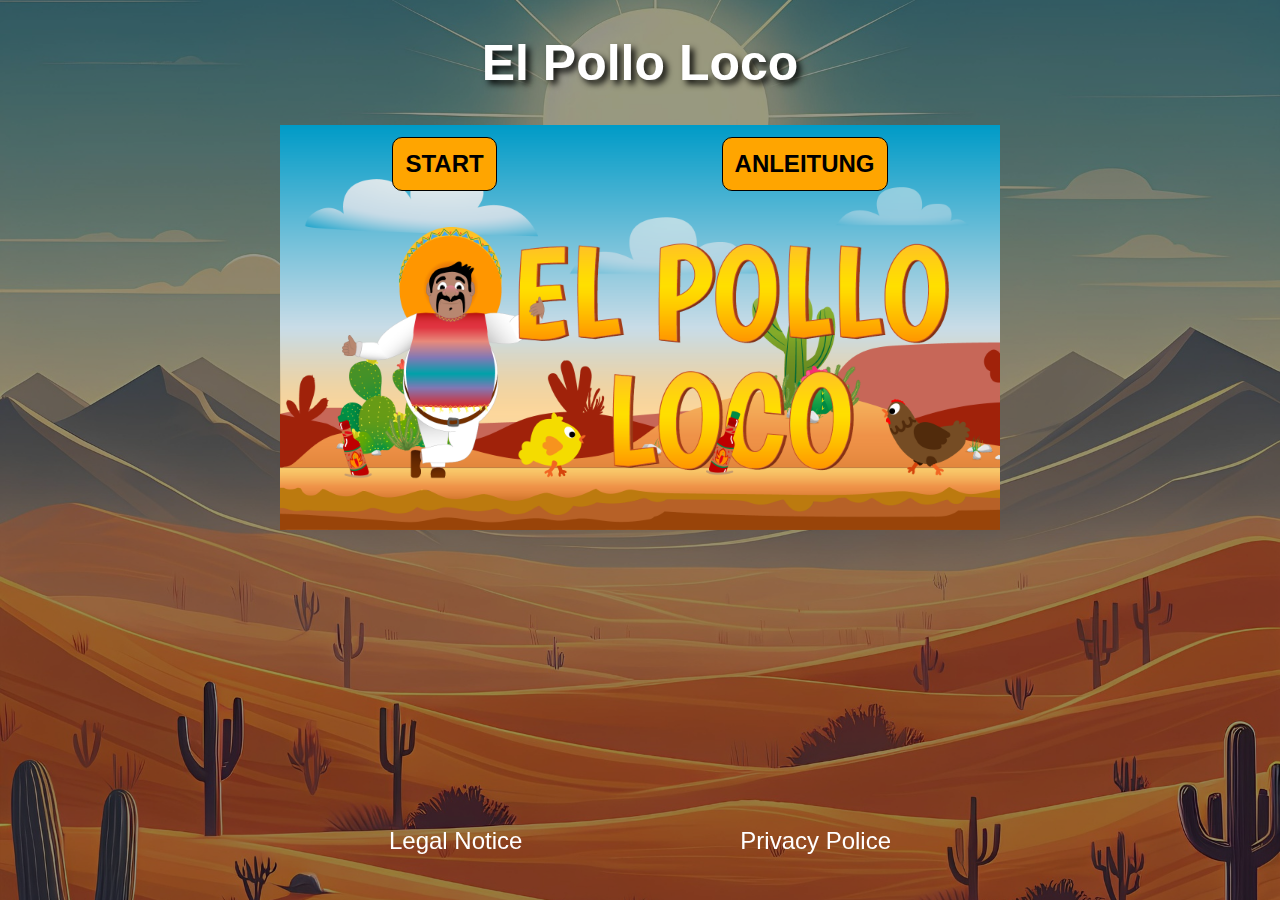
<file: index.html>
<!DOCTYPE html>
<html lang="en">
  <head>
    <meta charset="UTF-8" />
    <meta name="viewport" content="width=device-width, initial-scale=1.0" />
    <meta name="google" content="notranslate" />
    <title>El Pollo Loco</title>

    <link rel="stylesheet" href="style.css" />
    <link
      rel="icon"
      type="image/x-icon"
      href="./img/2_character_pepe/1_idle/idle/I-1.png"
    />

    <script src="./models/world.class.js"></script>
    <script src="./models/drawableObject.class.js"></script>
    <script src="./models/statusbars.class.js"></script>
    <script src="./models/statusbar-bottle.class.js"></script>
    <script src="./models/statusbar-coins.class.js"></script>
    <script src="./models/statusbar-endboss.js"></script>
    <script src="./models/movableObject.class.js"></script>
    <script src="./models/backgroudObjects.class.js"></script>
    <script src="./models/character.class.js"></script>
    <script src="./models/chicken.class.js"></script>
    <script src="./models/chicken-small.class.js"></script>
    <script src="./models/clouds.class.js"></script>
    <script src="./models/keyboard.class.js"></script>
    <script src="./models/level.class.js"></script>
    <script src="./models/endboss.class.js"></script>
    <script src="./models/bottle.class.js"></script>
    <script src="./models/coin.class.js"></script>
    <script src="./models/throwable-object.class.js"></script>
    <script src="./models/controll-objects.class.js"></script>
    <script src="./levels/level1.js"></script>
    <script src="./js/game.js"></script>
  </head>
  <body onload="">
    <h1><b>El Pollo Loco</b></h1>

    <div id="container" class="container">
      <div id="canvas_container" class="canvas-container d-none">
        <!-- CANVAS -->
        <canvas id="canvas" width="720" height="480"></canvas>
        <div class="fullscreen-sound">
          <img
            id="volumenOff"
            class="volumen-off-btn"
            src="./img/volume-off-solid.svg"
            alt="VolumeOff"
          />
          <img
            onclick="toggleFullScreen()"
            id="fullscreen"
            class="fullscreen volumen-off-btn"
            src="./img/expand-solid.svg"
            alt="Fullscreen"
          />
        </div>

        <img
          id="youwon"
          class="youwon d-none"
          src="./img/9_intro_outro_screens/win/won_2.png"
          alt=""
        />
        <img
          id="youlose"
          class="youwon d-none"
          src="./img/9_intro_outro_screens/game_over/game over.png"
          alt=""
        />
        <div id="play_again" class="play-again-container cont-btns d-none">
          <button onclick="resetWorld()">Play again</button>
          <button onclick="returnToMenu()">Menu</button>
        </div>
      </div>

      <div id="content" class="content">
        <div class="cont-btns">
          <button onclick="init()"><b>START</b></button>
          <button onclick="directions()"><b>ANLEITUNG</b></button>
        </div>
        <img
          class="startscreen-img"
          src="./img/9_intro_outro_screens/start/startscreen_1.png"
          alt=""
        />
        <div id="directions" class="directions d-none">
          <h2>Anleitung</h2>

          <div class="d-fl-space-bet">
            <span>Links laufen: </span>
            <span>Pfeiltaste Links</span>
          </div>
          <div class="d-fl-space-bet">
            <span>Rechts laufen: </span>
            <span>Pfeiltaste Rechts</span>
          </div>
          <div class="d-fl-space-bet">
            <span>Springen: </span>
            <span>Space-Taste</span>
          </div>
          <div class="d-fl-space-bet">
            <span>Flasche werfen: </span>
            <span>D-Taste</span>
          </div>
        </div>
      </div>
      <div id="mobile_btns" class="mobile-btns d-none">
        <div class="left-side">
          <button id="btn_left">
            <img src="./img/arrow-left-solid.svg" alt="" />
          </button>
          <button id="btn_right">
            <img src="./img/arrow-right-solid.svg" alt="" />
          </button>
        </div>
        <div class="left-side">
          <button id="btn_jump">
            <img src="./img/arrow-up-solid.svg" alt="" />
          </button>
          <button id="btn_throw">
            <img src="./img/wine-bottle-solid.svg" alt="" />
          </button>
        </div>
      </div>
    </div>
    <footer class="polices">
      <a href="./legalnotice.html">Legal Notice</a>
      <a href="./privacypolice.html">Privacy Police</a>
    </footer>

    <span class="landscape-info d-none"
      ><b>Turn your Device to landscape mode</b></span
    >
  </body>
</html>
</file>
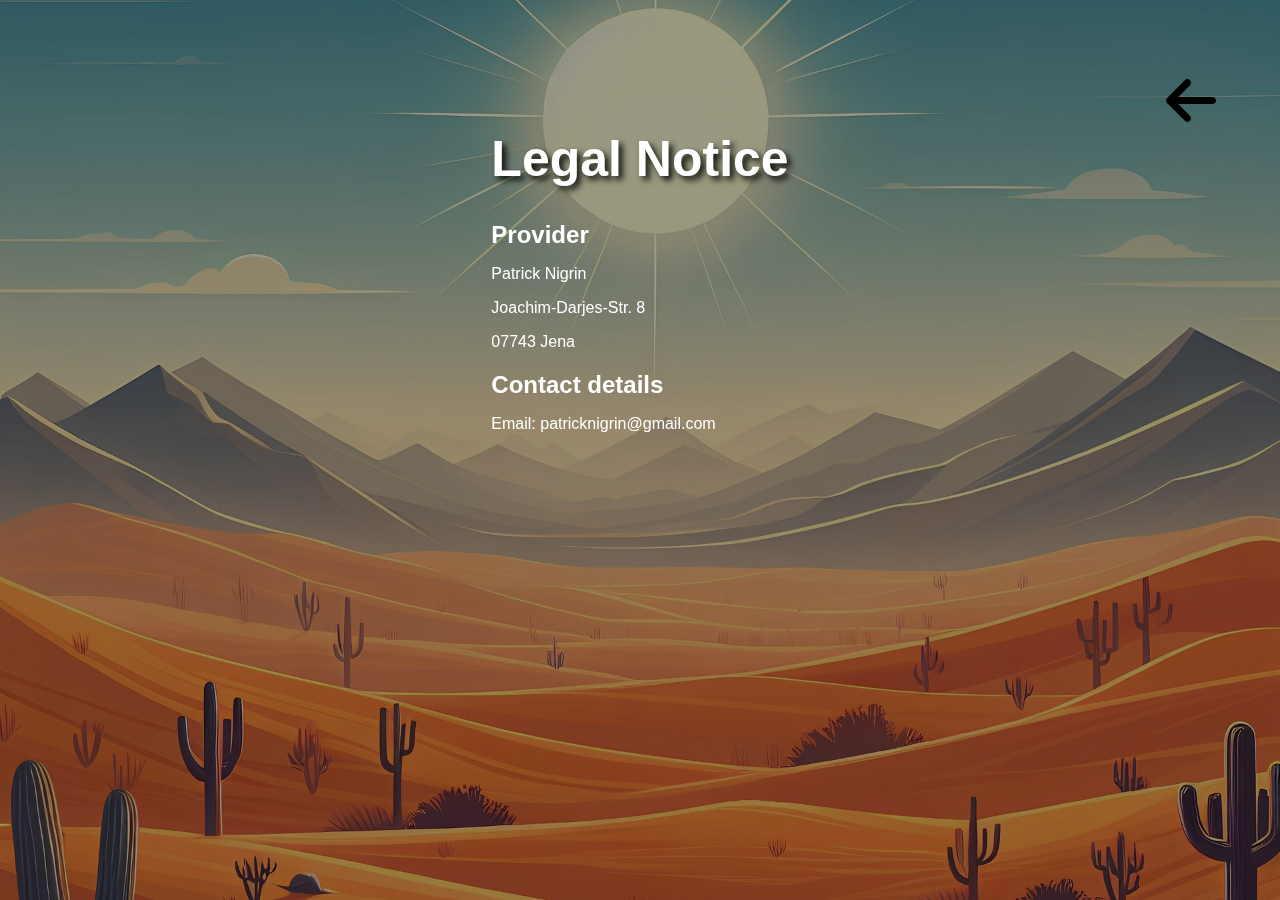
<file: legalnotice.html>
<!DOCTYPE html>
<html lang="en">
  <head>
    <meta charset="UTF-8" />
    <meta name="viewport" content="width=device-width, initial-scale=1.0" />
    <title>Legal Notice</title>
    <link rel="stylesheet" href="style.css" />
    <link
      rel="icon"
      type="image/x-icon"
      href="./img/2_character_pepe/1_idle/idle/I-1.png"
    />
  </head>
  <body>
    <div class="privacypolice">
      <h1>Legal Notice</h1>

      <h2>Provider</h2>
      <p>Patrick Nigrin</p>
      <p>Joachim-Darjes-Str. 8</p>
      <p>07743 Jena</p>

      <h2>Contact details</h2>
      <p>Email: patricknigrin@gmail.com</p>
    </div>

    <a href="./index.html"
      ><img
        class="arrow-back"
        src="./img/arrow-left-solid.svg"
        alt="Arrow-Back"
    /></a>
  </body>
</html>
</file>
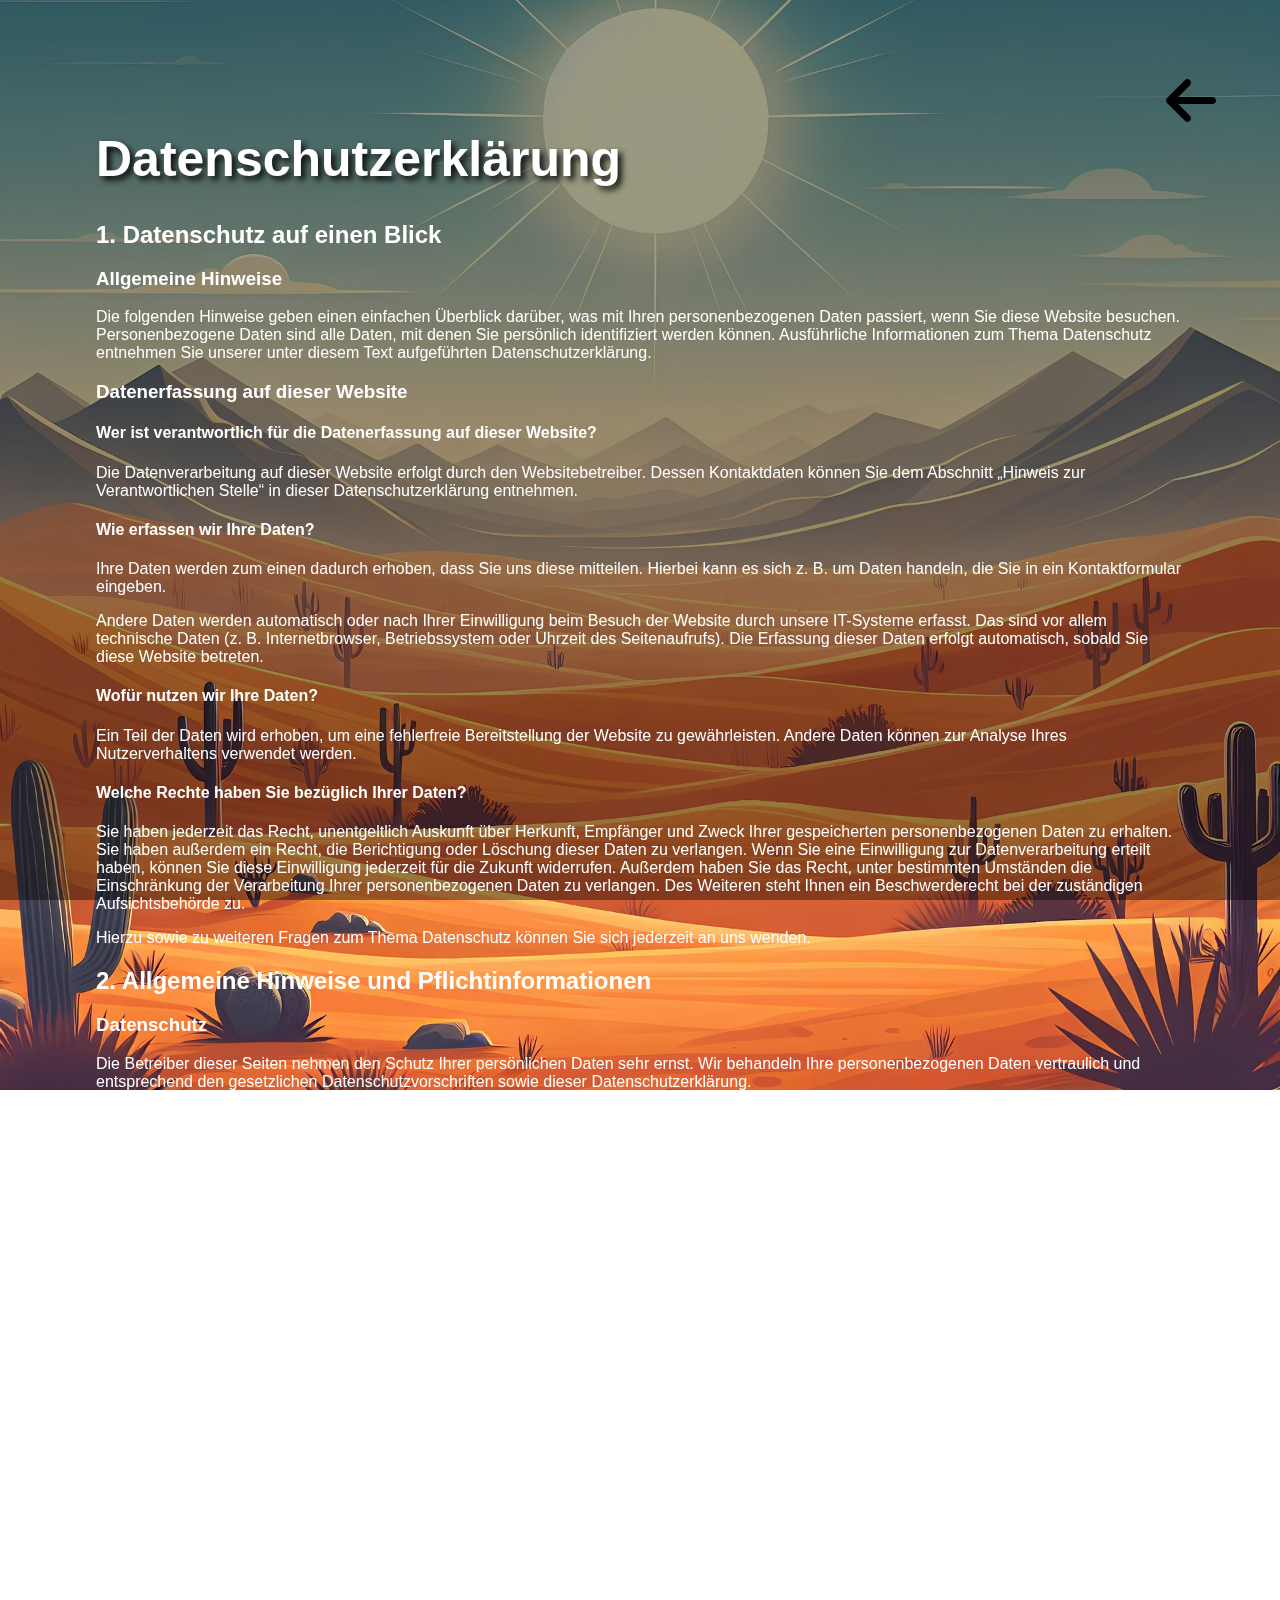
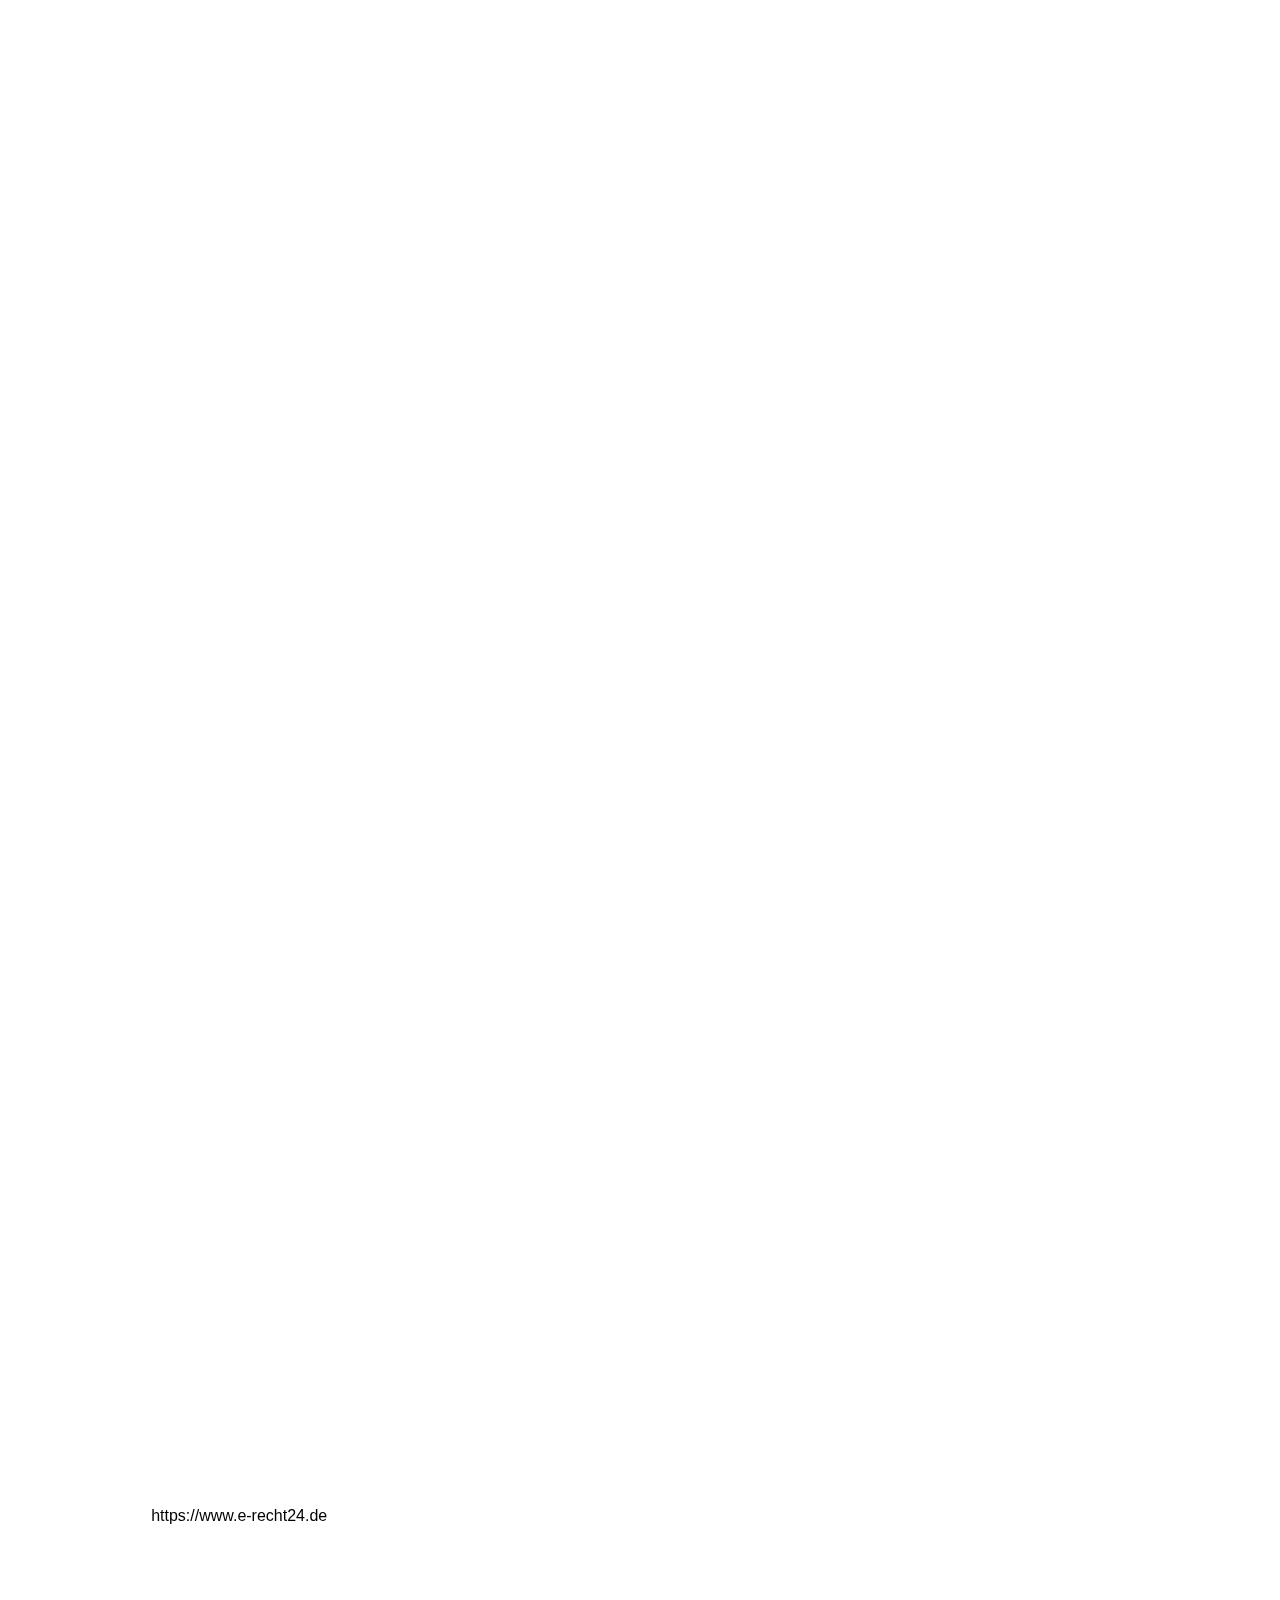
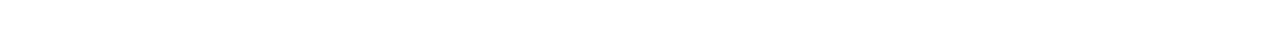
<file: privacypolice.html>
<!DOCTYPE html>
<html lang="en">
  <head>
    <meta charset="UTF-8" />
    <meta name="viewport" content="width=device-width, initial-scale=1.0" />
    <title>Privacy Police</title>
    <link rel="stylesheet" href="./style.css" />
    <link
      rel="icon"
      type="image/x-icon"
      href="./img/2_character_pepe/1_idle/idle/I-1.png"
    />
  </head>
  <body>
    <div class="privacypolice">
      <h1>Datenschutz&shy;erkl&auml;rung</h1>
      <h2>1. Datenschutz auf einen Blick</h2>
      <h3>Allgemeine Hinweise</h3>
      <p>
        Die folgenden Hinweise geben einen einfachen &Uuml;berblick
        dar&uuml;ber, was mit Ihren personenbezogenen Daten passiert, wenn Sie
        diese Website besuchen. Personenbezogene Daten sind alle Daten, mit
        denen Sie pers&ouml;nlich identifiziert werden k&ouml;nnen.
        Ausf&uuml;hrliche Informationen zum Thema Datenschutz entnehmen Sie
        unserer unter diesem Text aufgef&uuml;hrten Datenschutzerkl&auml;rung.
      </p>
      <h3>Datenerfassung auf dieser Website</h3>
      <h4>
        Wer ist verantwortlich f&uuml;r die Datenerfassung auf dieser Website?
      </h4>
      <p>
        Die Datenverarbeitung auf dieser Website erfolgt durch den
        Websitebetreiber. Dessen Kontaktdaten k&ouml;nnen Sie dem Abschnitt
        &bdquo;Hinweis zur Verantwortlichen Stelle&ldquo; in dieser
        Datenschutzerkl&auml;rung entnehmen.
      </p>
      <h4>Wie erfassen wir Ihre Daten?</h4>
      <p>
        Ihre Daten werden zum einen dadurch erhoben, dass Sie uns diese
        mitteilen. Hierbei kann es sich z.&nbsp;B. um Daten handeln, die Sie in
        ein Kontaktformular eingeben.
      </p>
      <p>
        Andere Daten werden automatisch oder nach Ihrer Einwilligung beim Besuch
        der Website durch unsere IT-Systeme erfasst. Das sind vor allem
        technische Daten (z.&nbsp;B. Internetbrowser, Betriebssystem oder
        Uhrzeit des Seitenaufrufs). Die Erfassung dieser Daten erfolgt
        automatisch, sobald Sie diese Website betreten.
      </p>
      <h4>Wof&uuml;r nutzen wir Ihre Daten?</h4>
      <p>
        Ein Teil der Daten wird erhoben, um eine fehlerfreie Bereitstellung der
        Website zu gew&auml;hrleisten. Andere Daten k&ouml;nnen zur Analyse
        Ihres Nutzerverhaltens verwendet werden.
      </p>
      <h4>Welche Rechte haben Sie bez&uuml;glich Ihrer Daten?</h4>
      <p>
        Sie haben jederzeit das Recht, unentgeltlich Auskunft &uuml;ber
        Herkunft, Empf&auml;nger und Zweck Ihrer gespeicherten personenbezogenen
        Daten zu erhalten. Sie haben au&szlig;erdem ein Recht, die Berichtigung
        oder L&ouml;schung dieser Daten zu verlangen. Wenn Sie eine Einwilligung
        zur Datenverarbeitung erteilt haben, k&ouml;nnen Sie diese Einwilligung
        jederzeit f&uuml;r die Zukunft widerrufen. Au&szlig;erdem haben Sie das
        Recht, unter bestimmten Umst&auml;nden die Einschr&auml;nkung der
        Verarbeitung Ihrer personenbezogenen Daten zu verlangen. Des Weiteren
        steht Ihnen ein Beschwerderecht bei der zust&auml;ndigen
        Aufsichtsbeh&ouml;rde zu.
      </p>
      <p>
        Hierzu sowie zu weiteren Fragen zum Thema Datenschutz k&ouml;nnen Sie
        sich jederzeit an uns wenden.
      </p>
      <h2>2. Allgemeine Hinweise und Pflicht&shy;informationen</h2>
      <h3>Datenschutz</h3>
      <p>
        Die Betreiber dieser Seiten nehmen den Schutz Ihrer pers&ouml;nlichen
        Daten sehr ernst. Wir behandeln Ihre personenbezogenen Daten vertraulich
        und entsprechend den gesetzlichen Datenschutzvorschriften sowie dieser
        Datenschutzerkl&auml;rung.
      </p>
      <p>
        Wenn Sie diese Website benutzen, werden verschiedene personenbezogene
        Daten erhoben. Personenbezogene Daten sind Daten, mit denen Sie
        pers&ouml;nlich identifiziert werden k&ouml;nnen. Die vorliegende
        Datenschutzerkl&auml;rung erl&auml;utert, welche Daten wir erheben und
        wof&uuml;r wir sie nutzen. Sie erl&auml;utert auch, wie und zu welchem
        Zweck das geschieht.
      </p>
      <p>
        Wir weisen darauf hin, dass die Daten&uuml;bertragung im Internet
        (z.&nbsp;B. bei der Kommunikation per E-Mail) Sicherheitsl&uuml;cken
        aufweisen kann. Ein l&uuml;ckenloser Schutz der Daten vor dem Zugriff
        durch Dritte ist nicht m&ouml;glich.
      </p>
      <h3>Hinweis zur verantwortlichen Stelle</h3>
      <p>
        Die verantwortliche Stelle f&uuml;r die Datenverarbeitung auf dieser
        Website ist:
      </p>
      <p>
        Beispielfirma<br />
        Musterweg 10<br />
        90210 Musterstadt
      </p>

      <p>
        Telefon: +49 (0) 123 44 55 66<br />
        E-Mail: info@beispielfirma.de
      </p>
      <p>
        Verantwortliche Stelle ist die nat&uuml;rliche oder juristische Person,
        die allein oder gemeinsam mit anderen &uuml;ber die Zwecke und Mittel
        der Verarbeitung von personenbezogenen Daten (z.&nbsp;B. Namen,
        E-Mail-Adressen o. &Auml;.) entscheidet.
      </p>

      <h3>Speicherdauer</h3>
      <p>
        Soweit innerhalb dieser Datenschutzerkl&auml;rung keine speziellere
        Speicherdauer genannt wurde, verbleiben Ihre personenbezogenen Daten bei
        uns, bis der Zweck f&uuml;r die Datenverarbeitung entf&auml;llt. Wenn
        Sie ein berechtigtes L&ouml;schersuchen geltend machen oder eine
        Einwilligung zur Datenverarbeitung widerrufen, werden Ihre Daten
        gel&ouml;scht, sofern wir keine anderen rechtlich zul&auml;ssigen
        Gr&uuml;nde f&uuml;r die Speicherung Ihrer personenbezogenen Daten haben
        (z.&nbsp;B. steuer- oder handelsrechtliche Aufbewahrungsfristen); im
        letztgenannten Fall erfolgt die L&ouml;schung nach Fortfall dieser
        Gr&uuml;nde.
      </p>
      <h3>
        Allgemeine Hinweise zu den Rechtsgrundlagen der Datenverarbeitung auf
        dieser Website
      </h3>
      <p>
        Sofern Sie in die Datenverarbeitung eingewilligt haben, verarbeiten wir
        Ihre personenbezogenen Daten auf Grundlage von Art. 6 Abs. 1 lit. a
        DSGVO bzw. Art. 9 Abs. 2 lit. a DSGVO, sofern besondere Datenkategorien
        nach Art. 9 Abs. 1 DSGVO verarbeitet werden. Im Falle einer
        ausdr&uuml;cklichen Einwilligung in die &Uuml;bertragung
        personenbezogener Daten in Drittstaaten erfolgt die Datenverarbeitung
        au&szlig;erdem auf Grundlage von Art. 49 Abs. 1 lit. a DSGVO. Sofern Sie
        in die Speicherung von Cookies oder in den Zugriff auf Informationen in
        Ihr Endger&auml;t (z.&nbsp;B. via Device-Fingerprinting) eingewilligt
        haben, erfolgt die Datenverarbeitung zus&auml;tzlich auf Grundlage von
        &sect; 25 Abs. 1 TDDDG. Die Einwilligung ist jederzeit widerrufbar. Sind
        Ihre Daten zur Vertragserf&uuml;llung oder zur Durchf&uuml;hrung
        vorvertraglicher Ma&szlig;nahmen erforderlich, verarbeiten wir Ihre
        Daten auf Grundlage des Art. 6 Abs. 1 lit. b DSGVO. Des Weiteren
        verarbeiten wir Ihre Daten, sofern diese zur Erf&uuml;llung einer
        rechtlichen Verpflichtung erforderlich sind auf Grundlage von Art. 6
        Abs. 1 lit. c DSGVO. Die Datenverarbeitung kann ferner auf Grundlage
        unseres berechtigten Interesses nach Art. 6 Abs. 1 lit. f DSGVO
        erfolgen. &Uuml;ber die jeweils im Einzelfall einschl&auml;gigen
        Rechtsgrundlagen wird in den folgenden Abs&auml;tzen dieser
        Datenschutzerkl&auml;rung informiert.
      </p>
      <h3>Empfänger von personenbezogenen Daten</h3>
      <p>
        Im Rahmen unserer Gesch&auml;ftst&auml;tigkeit arbeiten wir mit
        verschiedenen externen Stellen zusammen. Dabei ist teilweise auch eine
        &Uuml;bermittlung von personenbezogenen Daten an diese externen Stellen
        erforderlich. Wir geben personenbezogene Daten nur dann an externe
        Stellen weiter, wenn dies im Rahmen einer Vertragserf&uuml;llung
        erforderlich ist, wenn wir gesetzlich hierzu verpflichtet sind
        (z.&nbsp;B. Weitergabe von Daten an Steuerbeh&ouml;rden), wenn wir ein
        berechtigtes Interesse nach Art. 6 Abs. 1 lit. f DSGVO an der Weitergabe
        haben oder wenn eine sonstige Rechtsgrundlage die Datenweitergabe
        erlaubt. Beim Einsatz von Auftragsverarbeitern geben wir
        personenbezogene Daten unserer Kunden nur auf Grundlage eines
        g&uuml;ltigen Vertrags &uuml;ber Auftragsverarbeitung weiter. Im Falle
        einer gemeinsamen Verarbeitung wird ein Vertrag &uuml;ber gemeinsame
        Verarbeitung geschlossen.
      </p>
      <h3>Widerruf Ihrer Einwilligung zur Datenverarbeitung</h3>
      <p>
        Viele Datenverarbeitungsvorg&auml;nge sind nur mit Ihrer
        ausdr&uuml;cklichen Einwilligung m&ouml;glich. Sie k&ouml;nnen eine
        bereits erteilte Einwilligung jederzeit widerrufen. Die
        Rechtm&auml;&szlig;igkeit der bis zum Widerruf erfolgten
        Datenverarbeitung bleibt vom Widerruf unber&uuml;hrt.
      </p>
      <h3>
        Widerspruchsrecht gegen die Datenerhebung in besonderen F&auml;llen
        sowie gegen Direktwerbung (Art. 21 DSGVO)
      </h3>
      <p>
        WENN DIE DATENVERARBEITUNG AUF GRUNDLAGE VON ART. 6 ABS. 1 LIT. E ODER F
        DSGVO ERFOLGT, HABEN SIE JEDERZEIT DAS RECHT, AUS GR&Uuml;NDEN, DIE SICH
        AUS IHRER BESONDEREN SITUATION ERGEBEN, GEGEN DIE VERARBEITUNG IHRER
        PERSONENBEZOGENEN DATEN WIDERSPRUCH EINZULEGEN; DIES GILT AUCH F&Uuml;R
        EIN AUF DIESE BESTIMMUNGEN GEST&Uuml;TZTES PROFILING. DIE JEWEILIGE
        RECHTSGRUNDLAGE, AUF DENEN EINE VERARBEITUNG BERUHT, ENTNEHMEN SIE
        DIESER DATENSCHUTZERKL&Auml;RUNG. WENN SIE WIDERSPRUCH EINLEGEN, WERDEN
        WIR IHRE BETROFFENEN PERSONENBEZOGENEN DATEN NICHT MEHR VERARBEITEN, ES
        SEI DENN, WIR K&Ouml;NNEN ZWINGENDE SCHUTZW&Uuml;RDIGE GR&Uuml;NDE
        F&Uuml;R DIE VERARBEITUNG NACHWEISEN, DIE IHRE INTERESSEN, RECHTE UND
        FREIHEITEN &Uuml;BERWIEGEN ODER DIE VERARBEITUNG DIENT DER
        GELTENDMACHUNG, AUS&Uuml;BUNG ODER VERTEIDIGUNG VON
        RECHTSANSPR&Uuml;CHEN (WIDERSPRUCH NACH ART. 21 ABS. 1 DSGVO).
      </p>
      <p>
        WERDEN IHRE PERSONENBEZOGENEN DATEN VERARBEITET, UM DIREKTWERBUNG ZU
        BETREIBEN, SO HABEN SIE DAS RECHT, JEDERZEIT WIDERSPRUCH GEGEN DIE
        VERARBEITUNG SIE BETREFFENDER PERSONENBEZOGENER DATEN ZUM ZWECKE
        DERARTIGER WERBUNG EINZULEGEN; DIES GILT AUCH F&Uuml;R DAS PROFILING,
        SOWEIT ES MIT SOLCHER DIREKTWERBUNG IN VERBINDUNG STEHT. WENN SIE
        WIDERSPRECHEN, WERDEN IHRE PERSONENBEZOGENEN DATEN ANSCHLIESSEND NICHT
        MEHR ZUM ZWECKE DER DIREKTWERBUNG VERWENDET (WIDERSPRUCH NACH ART. 21
        ABS. 2 DSGVO).
      </p>
      <h3>
        Beschwerde&shy;recht bei der zust&auml;ndigen Aufsichts&shy;beh&ouml;rde
      </h3>
      <p>
        Im Falle von Verst&ouml;&szlig;en gegen die DSGVO steht den Betroffenen
        ein Beschwerderecht bei einer Aufsichtsbeh&ouml;rde, insbesondere in dem
        Mitgliedstaat ihres gew&ouml;hnlichen Aufenthalts, ihres Arbeitsplatzes
        oder des Orts des mutma&szlig;lichen Versto&szlig;es zu. Das
        Beschwerderecht besteht unbeschadet anderweitiger verwaltungsrechtlicher
        oder gerichtlicher Rechtsbehelfe.
      </p>
      <h3>Recht auf Daten&shy;&uuml;bertrag&shy;barkeit</h3>
      <p>
        Sie haben das Recht, Daten, die wir auf Grundlage Ihrer Einwilligung
        oder in Erf&uuml;llung eines Vertrags automatisiert verarbeiten, an sich
        oder an einen Dritten in einem g&auml;ngigen, maschinenlesbaren Format
        aush&auml;ndigen zu lassen. Sofern Sie die direkte &Uuml;bertragung der
        Daten an einen anderen Verantwortlichen verlangen, erfolgt dies nur,
        soweit es technisch machbar ist.
      </p>
      <h3>Auskunft, Berichtigung und L&ouml;schung</h3>
      <p>
        Sie haben im Rahmen der geltenden gesetzlichen Bestimmungen jederzeit
        das Recht auf unentgeltliche Auskunft &uuml;ber Ihre gespeicherten
        personenbezogenen Daten, deren Herkunft und Empf&auml;nger und den Zweck
        der Datenverarbeitung und ggf. ein Recht auf Berichtigung oder
        L&ouml;schung dieser Daten. Hierzu sowie zu weiteren Fragen zum Thema
        personenbezogene Daten k&ouml;nnen Sie sich jederzeit an uns wenden.
      </p>
      <h3>Recht auf Einschr&auml;nkung der Verarbeitung</h3>
      <p>
        Sie haben das Recht, die Einschr&auml;nkung der Verarbeitung Ihrer
        personenbezogenen Daten zu verlangen. Hierzu k&ouml;nnen Sie sich
        jederzeit an uns wenden. Das Recht auf Einschr&auml;nkung der
        Verarbeitung besteht in folgenden F&auml;llen:
      </p>
      <ul>
        <li>
          Wenn Sie die Richtigkeit Ihrer bei uns gespeicherten personenbezogenen
          Daten bestreiten, ben&ouml;tigen wir in der Regel Zeit, um dies zu
          &uuml;berpr&uuml;fen. F&uuml;r die Dauer der Pr&uuml;fung haben Sie
          das Recht, die Einschr&auml;nkung der Verarbeitung Ihrer
          personenbezogenen Daten zu verlangen.
        </li>
        <li>
          Wenn die Verarbeitung Ihrer personenbezogenen Daten
          unrechtm&auml;&szlig;ig geschah/geschieht, k&ouml;nnen Sie statt der
          L&ouml;schung die Einschr&auml;nkung der Datenverarbeitung verlangen.
        </li>
        <li>
          Wenn wir Ihre personenbezogenen Daten nicht mehr ben&ouml;tigen, Sie
          sie jedoch zur Aus&uuml;bung, Verteidigung oder Geltendmachung von
          Rechtsanspr&uuml;chen ben&ouml;tigen, haben Sie das Recht, statt der
          L&ouml;schung die Einschr&auml;nkung der Verarbeitung Ihrer
          personenbezogenen Daten zu verlangen.
        </li>
        <li>
          Wenn Sie einen Widerspruch nach Art. 21 Abs. 1 DSGVO eingelegt haben,
          muss eine Abw&auml;gung zwischen Ihren und unseren Interessen
          vorgenommen werden. Solange noch nicht feststeht, wessen Interessen
          &uuml;berwiegen, haben Sie das Recht, die Einschr&auml;nkung der
          Verarbeitung Ihrer personenbezogenen Daten zu verlangen.
        </li>
      </ul>
      <p>
        Wenn Sie die Verarbeitung Ihrer personenbezogenen Daten
        eingeschr&auml;nkt haben, d&uuml;rfen diese Daten &ndash; von ihrer
        Speicherung abgesehen &ndash; nur mit Ihrer Einwilligung oder zur
        Geltendmachung, Aus&uuml;bung oder Verteidigung von
        Rechtsanspr&uuml;chen oder zum Schutz der Rechte einer anderen
        nat&uuml;rlichen oder juristischen Person oder aus Gr&uuml;nden eines
        wichtigen &ouml;ffentlichen Interesses der Europ&auml;ischen Union oder
        eines Mitgliedstaats verarbeitet werden.
      </p>
      <p>
        Quelle: <a href="https://www.e-recht24.de">https://www.e-recht24.de</a>
      </p>
    </div>

    <a href="./index.html"
      ><img
        class="arrow-back"
        src="./img/arrow-left-solid.svg"
        alt="Arrow-Back"
    /></a>
  </body>
</html>
</file>
<file: style.css>
body {
  margin: 0;
  padding: 0;
  display: flex;
  justify-content: space-around;
  align-items: center;
  flex-direction: column;
  font-family: "Papyrus", sans-serif;
  background-image: url("./img/desert-8754073_1920.jpg");
  background-repeat: no-repeat;
  background-position: center;
  background-attachment: fixed;
  background-size: cover;
}

body::before {
  content: "";
  position: fixed;
  top: 0;
  left: 0;
  width: 100%;
  height: 100%;
  background: rgba(0, 0, 0, 0.4); /* Schwarzes Overlay mit 50% Transparenz */
  z-index: -1; /* Hinter den eigentlichen Inhalt des Bodys */
  background-attachment: fixed;
}

canvas {
  display: block;
  background-color: black;
  width: 100%;
}

h1 {
  font-size: 50px;
  text-shadow: 4px 4px 6px rgba(0, 0, 0, 0.9);
  color: white;
}

.d-none {
  display: none !important;
}

.container {
  max-width: 720px;
  max-height: 480px;
  position: relative;
}

.canvas-container {
  position: relative;
  width: 100%;
  height: 100%;
}

.content {
  width: 100%;
  height: 100%;
}

.startscreen-img {
  width: 100%;
  height: 100%;
}

.cont-btns {
  display: flex;
  justify-content: space-around;
  position: absolute;
  top: 3%;
  left: 0;
  right: 0;
}

.cont-btns > button {
  all: unset;
  font-size: 24px;
  border-radius: 10px;
  border: 1px solid black;
  padding: 12px;
  cursor: pointer;
  background-color: rgb(255, 165, 0);
  z-index: 2;
}

.cont-btns > button:hover {
  box-shadow: 0px 4px 4px 0px #04040440;
  transform: scale(1.02);
}

.directions {
  display: flex;
  flex-direction: column;
  justify-content: space-around;
  border-radius: 10px;
  border: 2px dashed black;
  background-color: rgba(255, 255, 255, 0.8);
  position: absolute;
  top: 0;
  right: 0;
  left: 0;
  bottom: 0;
  margin: 80px;
  padding-left: 50px;
  padding-right: 50px;
  font-size: 24px;
  box-shadow: 0px 8px 8px 0px #00000040;
  height: fit-content;
}

h2 {
  margin-bottom: 0;
}

.volumen-off-btn {
  width: 30px;
  height: 30px;
  cursor: pointer;
}

.volumen-off-btn:hover {
  transform: scale(1.08);
}

.youwon {
  position: absolute;
  top: 0;
  left: 0;
  width: 100%;
  height: 100%;
  background-color: rgba(255, 255, 255, 0.8);
}

.fullscreen-sound {
  display: flex;
  align-items: center;
  justify-content: center;
  gap: 12px;
  position: absolute;
  top: 2%;
  left: 0;
  right: 0;
}

.play-again-container {
  display: flex;
  justify-content: space-around;
  align-items: flex-end;
  position: absolute;
  bottom: 0;
  left: 0;
  right: 0;
  margin-bottom: 10px;
}

a {
  text-decoration: none;
  color: black;
}

a:hover {
  text-shadow: 4px 4px 6px rgba(0, 0, 0, 0.5);
}

footer {
  display: flex;
  justify-content: space-around;
  width: 720px;
  font-size: 24px;
  position: absolute;
  bottom: 5%;
}

footer > a {
  color: white;
}

.arrow-back {
  width: 50px;
  position: absolute;
  right: 5%;
  top: 8%;
  cursor: pointer;
}

.privacypolice {
  margin: 96px;
  color: white;
}

.d-fl-space-bet {
  display: flex;
  justify-content: space-between;
}

.mobile-btns {
  display: none;
  justify-content: space-between;
  position: absolute;
  left: 4%;
  right: 4%;
  bottom: 1%;
}

.left-side {
  display: flex;
  gap: 18px;
}

.left-side > button {
  all: unset;
  border-radius: 50%;
  border: 2px solid black;
  width: 35px;
  height: 35px;
  padding: 6px;
  display: flex;
  justify-content: center;
  align-items: center;
  background-color: rgb(255, 165, 0);
}

/*---------------- Smartphones ---------------- */

@media (orientation: portrait) and (max-width: 720px) {
  h1 {
    display: none;
  }

  .container {
    display: none;
  }

  .content {
    display: none;
  }

  .polices {
    display: none;
  }

  .landscape-info {
    display: block !important;
    position: absolute;
    top: 50%;
  }

  .mobile-btns {
    display: none;
  }
}

@media (hover: none) and (pointer: coarse) {
  .mobile-btns {
    display: flex;
  }
}

@media (orientation: landscape) {
  .landscape-info {
    display: none;
  }
}

@media only screen and (max-width: 720px) {
  canvas {
    height: 100%;
  }

  .mobile-btns {
    display: flex;
  }

  .fullscreen {
    display: none;
  }
}

@media only screen and (max-height: 480px) {
  body {
    overflow: hidden;
  }

  h1 {
    display: none;
  }

  .polices {
    display: none;
  }

  canvas {
    height: 100vh;
  }

  .container {
    height: 100vh;
  }

  .mobile-btns {
    display: flex;
  }

  .fullscreen {
    display: none;
  }
}
</file>
